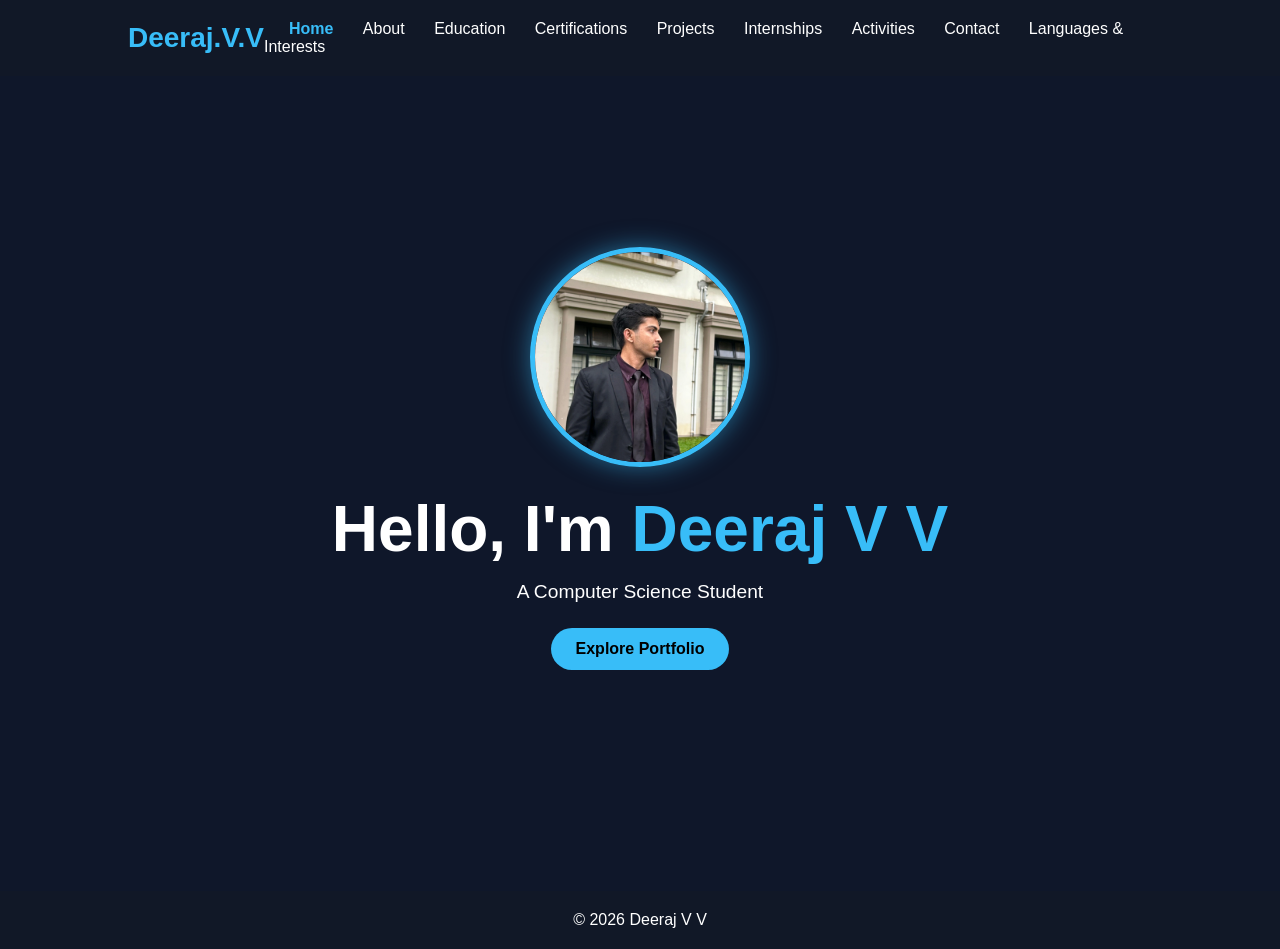
<file: index.html>
<!DOCTYPE html>
<html>
<head>
<title>Deeraj V V</title>
<link rel="stylesheet" href="style.css">
</head>
<body>

<header>
<div class="logo">Deeraj.V.V</div>

<nav>
<a href="index.html" class="active">Home</a>
<a href="about.html">About</a>
<a href="Education.html">Education</a>
<a href="certifications.html">Certifications</a>
<a href="projects.html">Projects</a>
<a href="Internships.html">Internships</a>
<a href="activities.html">Activities</a>
<a href="contact.html">Contact</a>
<a href="landi.html">Languages & Interests</a>

</nav>
</header>

<section class="hero">
<img src="IMG_20250721_210934_439.webp" alt="Deeraj V V" class="profile-pic">

<h1>Hello, I'm <span>Deeraj V V</span></h1>

<p>
A Computer Science Student
</p>


<a href="about.html" class="btn">Explore Portfolio</a>

</section>

<footer>
© 2026 Deeraj V V
</footer>

</body>
</html>
</file>
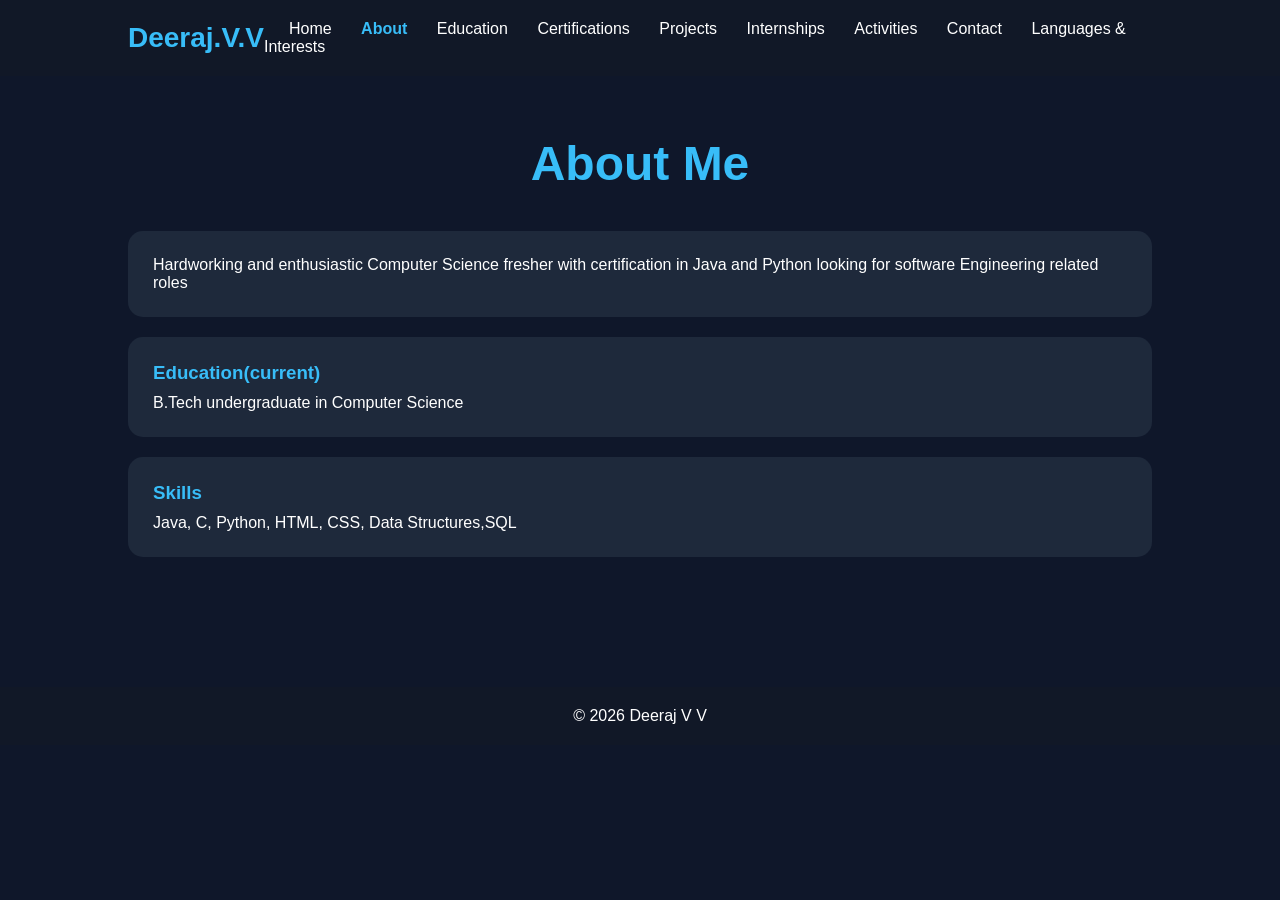
<file: about.html>
<!DOCTYPE html>
<html>
<head>
<title>About Me</title>
<link rel="stylesheet" href="style.css">
</head>
<body>

<header>
<div class="logo">Deeraj.V.V</div>

<nav>
<a href="index.html">Home</a>
<a href="about.html" class="active">About</a>
<a href="Education.html">Education</a>
<a href="certifications.html">Certifications</a>
<a href="projects.html">Projects</a>
<a href="Internships.html">Internships</a>
<a href="activities.html">Activities</a>
<a href="contact.html">Contact</a>
<a href="landi.html">Languages & Interests</a>

</nav>
</header>

<div class="container">

<h1 class="page-title">About Me</h1>

<div class="card">
<p>
Hardworking and enthusiastic Computer Science fresher with certification in Java and Python looking for software
Engineering related roles
</p>
</div>

<div class="card">
<h3>Education(current)</h3>
<p>B.Tech undergraduate in Computer Science</p>
</div>

<div class="card">
<h3>Skills</h3>
<p>Java, C, Python, HTML, CSS, Data Structures,SQL</p>
</div>

</div>

<footer>
© 2026 Deeraj V V
</footer>

</body>
</html>
</file>
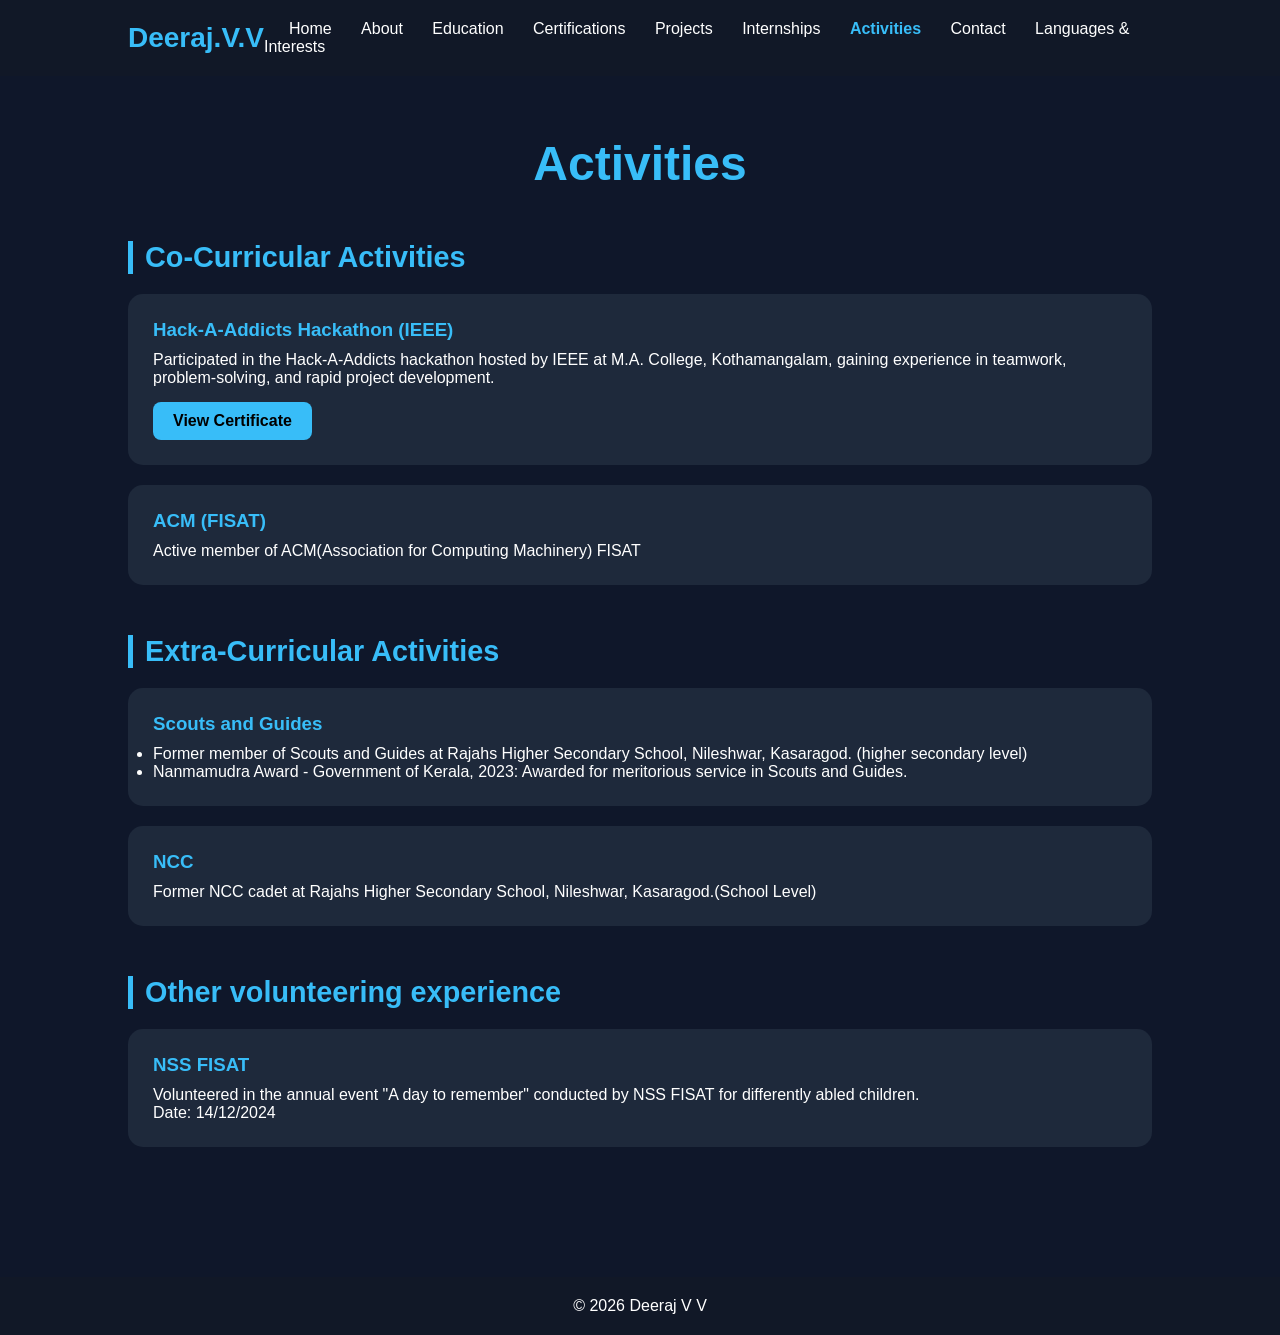
<file: activities.html>
<!DOCTYPE html>
<html>
<head>
    <title>Activities</title>
    <link rel="stylesheet" href="style.css">
</head>
<body>

<header>
    <div class="logo">Deeraj.V.V</div>

    <nav>
        <a href="index.html">Home</a>
        <a href="about.html">About</a>
        <a href="Education.html">Education</a>
        <a href="certifications.html">Certifications</a>
        <a href="projects.html">Projects</a>
        <a href="Internships.html">Internships</a>
        <a href="activities.html" class="active">Activities</a>
        <a href="contact.html">Contact</a>
        <a href="landi.html">Languages & Interests</a>

    </nav>
</header>

<div class="container">

    <h1 class="page-title">Activities</h1>

    <!-- Co-Curricular -->

    <h2 class="section-heading">Co-Curricular Activities</h2>

    <div class="card">
        <h3> Hack-A-Addicts Hackathon (IEEE)</h3>
        <p>
            Participated in the Hack-A-Addicts hackathon hosted by
IEEE at M.A. College, Kothamangalam, gaining experience in teamwork, problem-solving, and rapid
project development.
        </p>

        <a href="hack.pdf"
           target="_blank"
           class="cert-btn">
           View Certificate
        </a>
    </div>

    <div class="card">
        <h3>ACM (FISAT)</h3>
        <p>
            Active member of ACM(Association for Computing Machinery) FISAT
        </p>

    
    </div>


    <!-- Extra-Curricular -->

    <h2 class="section-heading">Extra-Curricular Activities</h2>

    <div class="card">
        <h3>Scouts and Guides</h3>
        <p>
            <ul>
                <li>
                    Former member of Scouts and Guides at Rajahs Higher Secondary School, Nileshwar, Kasaragod.
            (higher secondary level)
                </li>
                <li>
                    Nanmamudra Award - Government of Kerala, 2023: Awarded for meritorious service in Scouts and Guides.
                </li>
            </ul>
            
        </p>
    </div>

    <div class="card">
        <h3>NCC</h3>
        <p>
            Former NCC cadet at Rajahs Higher Secondary School, Nileshwar, Kasaragod.(School Level)
            
            
        </p>
    </div>


    <!-- Volunteering -->

    <h2 class="section-heading">
        Other volunteering experience
    </h2>

    <div class="card">
        <h3>NSS FISAT</h3>
        <p>
            Volunteered in the annual event "A day to remember" conducted by NSS FISAT for differently abled children.<br>
            Date: 14/12/2024
        </p>
    </div>


</div>

<footer>
    © 2026 Deeraj V V
</footer>

</body>
</html>
</file>
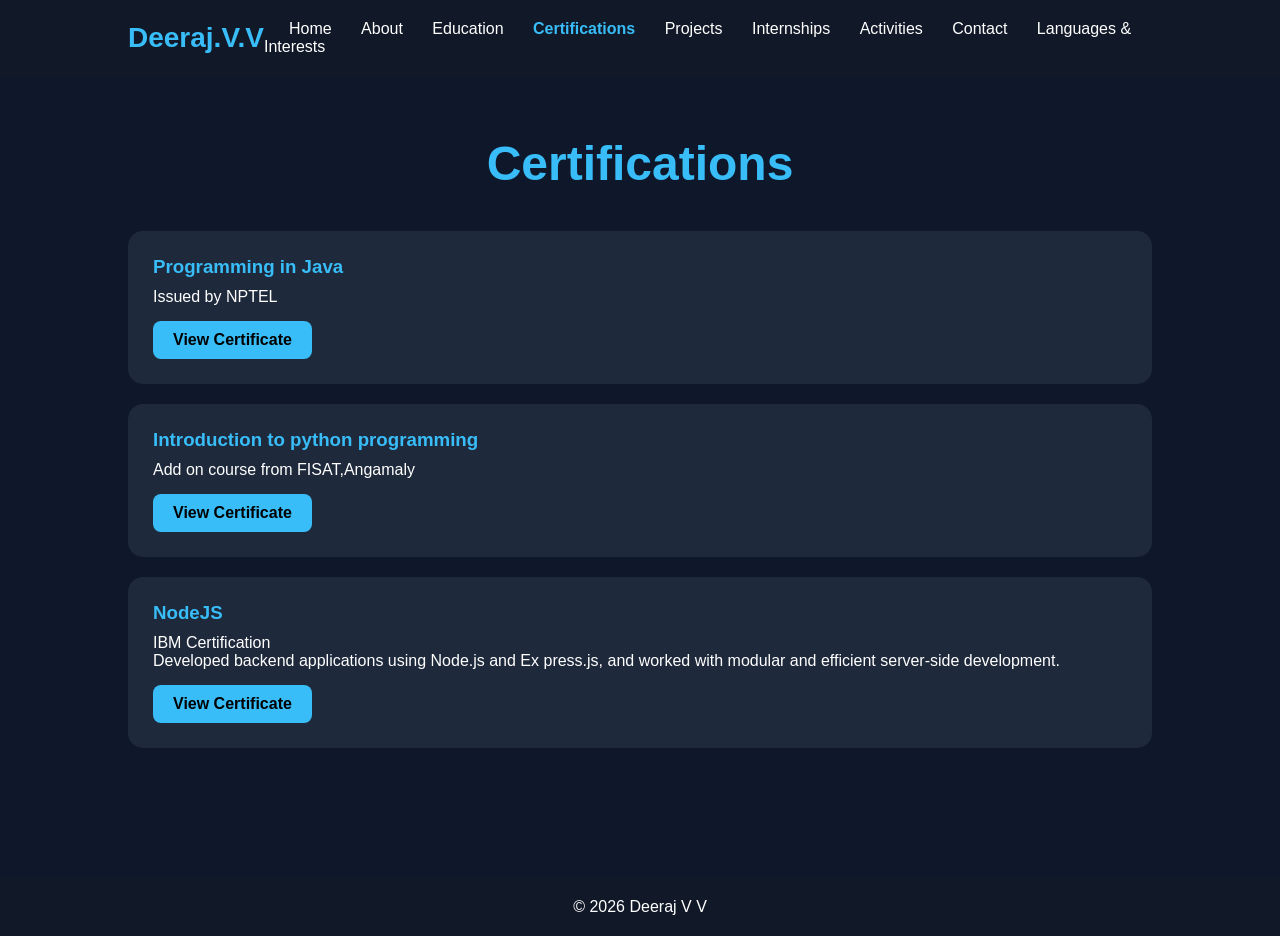
<file: certifications.html>
<!DOCTYPE html>
<html>
<head>
    <title>Certifications</title>
    <link rel="stylesheet" href="style.css">
</head>
<body>

<header>
    <div class="logo">Deeraj.V.V</div>

    <nav>
        <a href="index.html">Home</a>
        <a href="about.html">About</a>
        <a href="Education.html">Education</a>
        <a href="certifications.html" class="active">Certifications</a>
        <a href="projects.html">Projects</a>
        <a href="Internships.html">Internships</a>
        <a href="activities.html">Activities</a>
        <a href="contact.html">Contact</a>
        <a href="landi.html">Languages & Interests</a>
    </nav>
</header>

<div class="container">

    <h1 class="page-title">Certifications</h1>

      <div class="card">
        <h3>Programming in Java</h3>
        <p>Issued by NPTEL</p>
        <a href="Java.pdf"
           target="_blank"
           class="cert-btn">
           View Certificate
        </a>
    </div>

    <div class="card">
        <h3>Introduction to python programming</h3>
        <p>Add on course from FISAT,Angamaly</p>
        <a href="python.pdf"
           target="_blank"
           class="cert-btn">
           View Certificate
        </a>
    </div>
    <div class="card">
        <h3>NodeJS</h3>
        <p>IBM Certification<br>Developed backend applications using Node.js and Ex
press.js, and worked with modular and efficient server-side development.</p>
        <a href="node.pdf"
           target="_blank"
           class="cert-btn">
           View Certificate
        </a>
    </div>
   
   

</div>

<footer>
    © 2026 Deeraj V V
</footer>

</body>
</html>
</file>
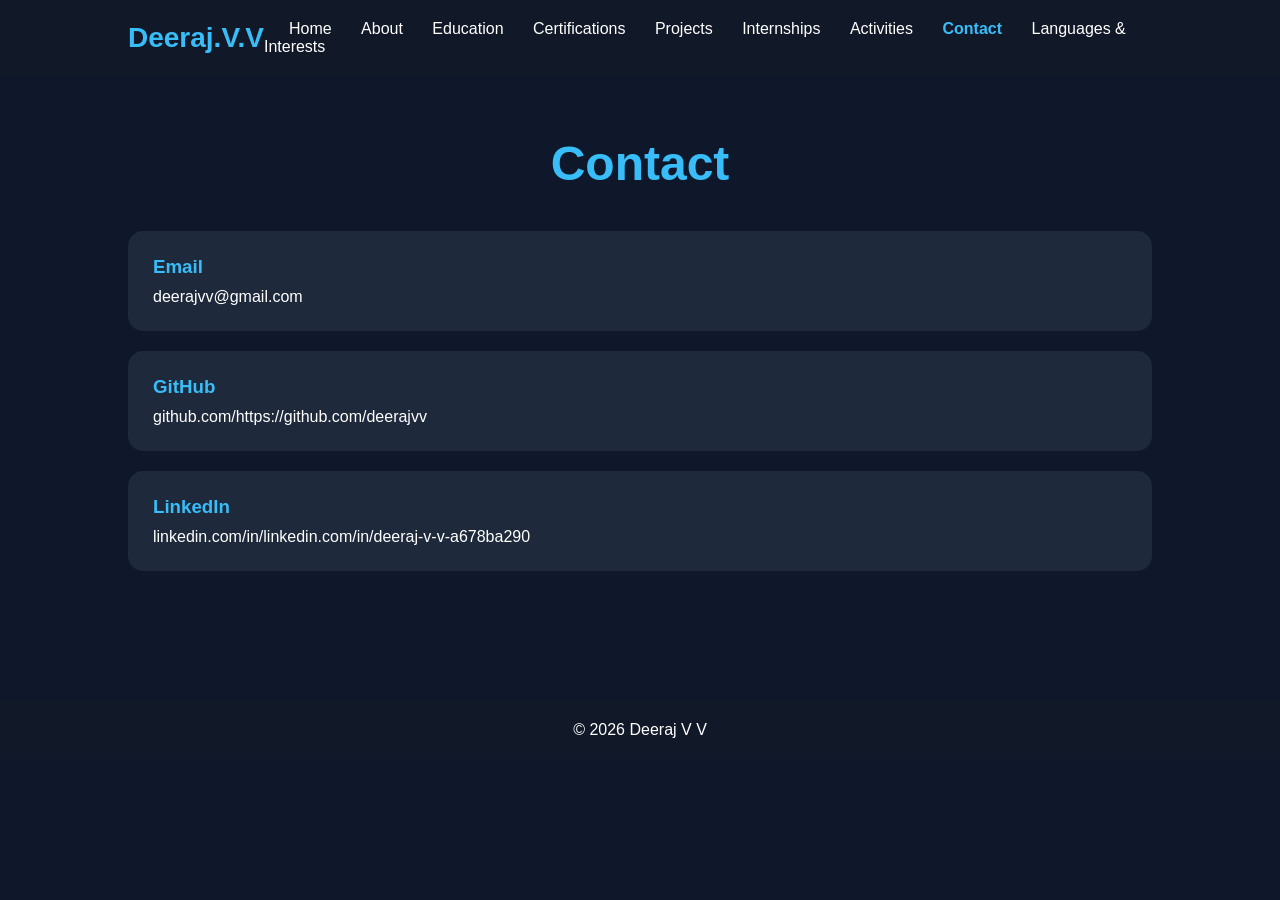
<file: contact.html>
<!DOCTYPE html>
<html>
<head>
<title>Contact</title>
<link rel="stylesheet" href="style.css">
</head>
<body>

<header>
<div class="logo">Deeraj.V.V</div>

<nav>
<a href="index.html">Home</a>
<a href="about.html">About</a>
<a href="Education.html">Education</a>
<a href="certifications.html">Certifications</a>
<a href="projects.html">Projects</a>
<a href="Internships.html">Internships</a>
<a href="activities.html">Activities</a>
<a href="contact.html" class="active">Contact</a>
<a href="landi.html">Languages & Interests</a>

</nav>
</header>

<div class="container">

<h1 class="page-title">Contact</h1>

<div class="card">
<h3>Email</h3>
<p>deerajvv@gmail.com</p>
</div>

<div class="card">
<h3>GitHub</h3>
<p>github.com/https://github.com/deerajvv</p>
</div>

<div class="card">
<h3>LinkedIn</h3>
<p>linkedin.com/in/linkedin.com/in/deeraj-v-v-a678ba290</p>
</div>

</div>

<footer>
© 2026 Deeraj V V
</footer>

</body>
</html>
</file>
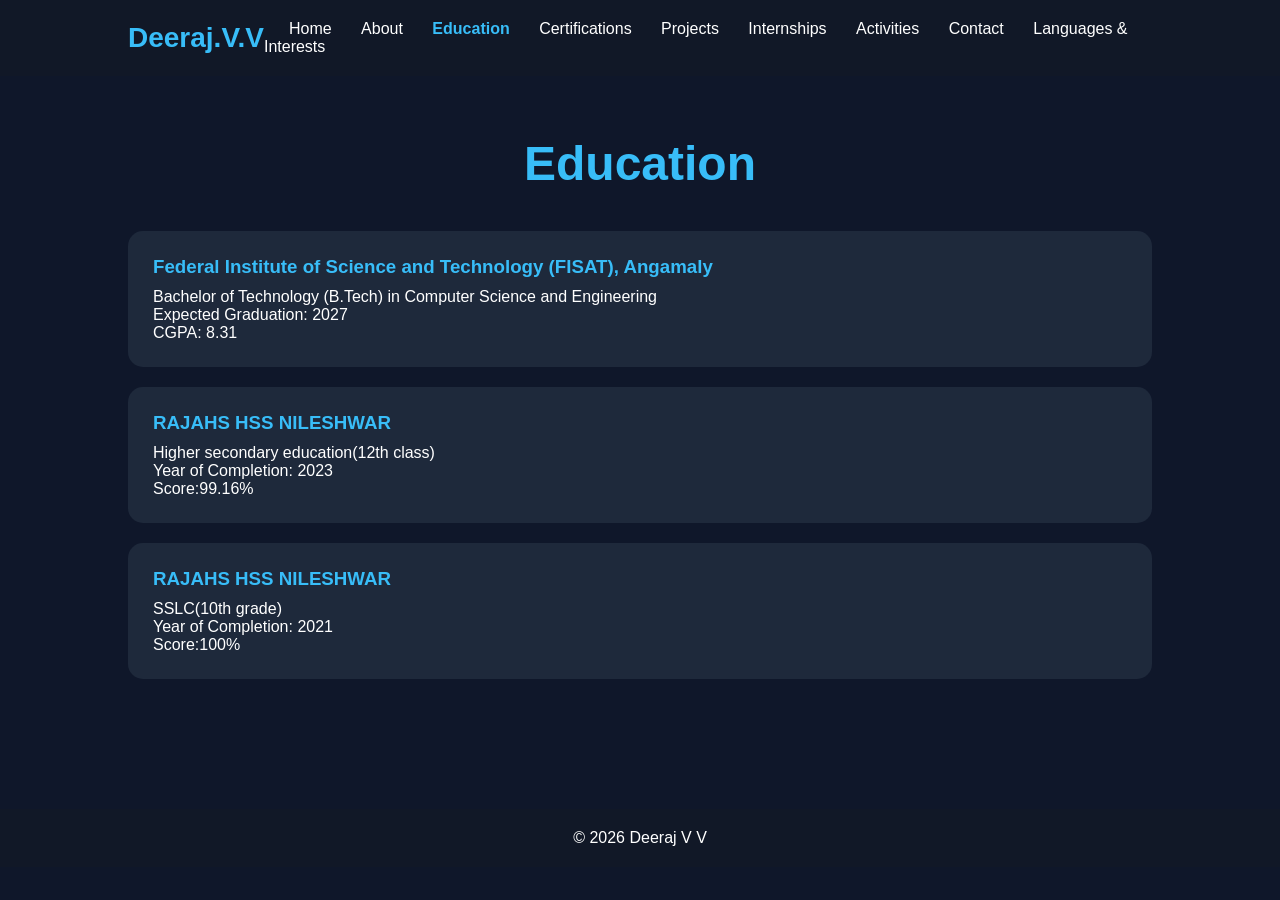
<file: Education.html>
<!DOCTYPE html>
<html>
<head>
<title>Contact</title>
<link rel="stylesheet" href="style.css">
</head>
<body>

<header>
<div class="logo">Deeraj.V.V</div>

<nav>
<a href="index.html">Home</a>
<a href="about.html">About</a>
<a href="Education.html" class="active">Education</a>
<a href="certifications.html">Certifications</a>
<a href="projects.html">Projects</a>
<a href="Internships.html">Internships</a>
<a href="activities.html">Activities</a>
<a href="contact.html">Contact</a>
<a href="landi.html">Languages & Interests</a>

</nav>
</header>

<div class="container">

<h1 class="page-title">Education</h1>

<div class="card">
<h3>Federal Institute of Science and Technology (FISAT), Angamaly</h3>
<p>Bachelor of Technology (B.Tech) in Computer Science and Engineering</p>
<p>Expected Graduation: 2027</p>
<p>CGPA: 8.31</p>

</div>

<div class="card">
<h3>RAJAHS HSS NILESHWAR</h3>
<p>Higher secondary education(12th class)</p>
<p>Year of Completion: 2023</p>
<p>Score:99.16%</p>
</div>

<div class="card">
<h3>RAJAHS HSS NILESHWAR</h3>
<p>SSLC(10th grade)</p>
<p>Year of Completion: 2021</p>
<p>Score:100%</p>

</div>

</div>

<footer>
© 2026 Deeraj V V
</footer>

</body>
</html>
</file>
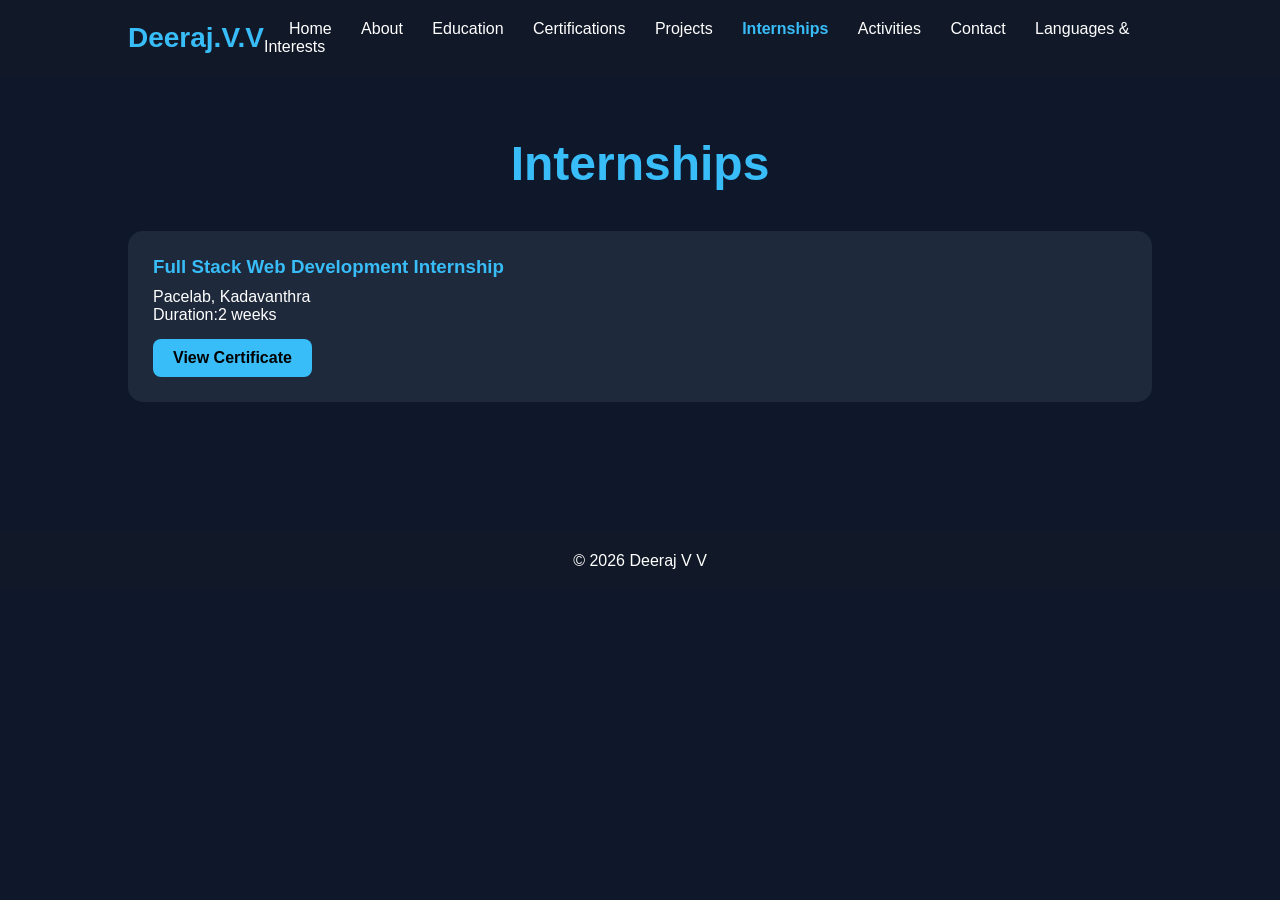
<file: Internships.html>
<!DOCTYPE html>
<html>
<head>
    <title>Certifications</title>
    <link rel="stylesheet" href="style.css">
</head>
<body>

<header>
    <div class="logo">Deeraj.V.V</div>

    <nav>
        <a href="index.html">Home</a>
        <a href="about.html">About</a>
        <a href="Education.html">Education</a>
        <a href="certifications.html">Certifications</a>
        <a href="projects.html">Projects</a>
        <a href="Internships.html" class="active">Internships</a>
        <a href="activities.html">Activities</a>
        <a href="contact.html">Contact</a>
        <a href="landi.html">Languages & Interests</a>
    </nav>
</header>

<div class="container">

    <h1 class="page-title">Internships</h1>

      <div class="card">
        <h3>Full Stack Web Development Internship</h3>
        <p>Pacelab, Kadavanthra</p>
        <p>Duration:2 weeks</p>

        <a href="pacelab.pdf"
           target="_blank"
           class="cert-btn">
           View Certificate
        </a>
    </div>

    

   
   

</div>

<footer>
    © 2026 Deeraj V V
</footer>

</body>
</html>
</file>
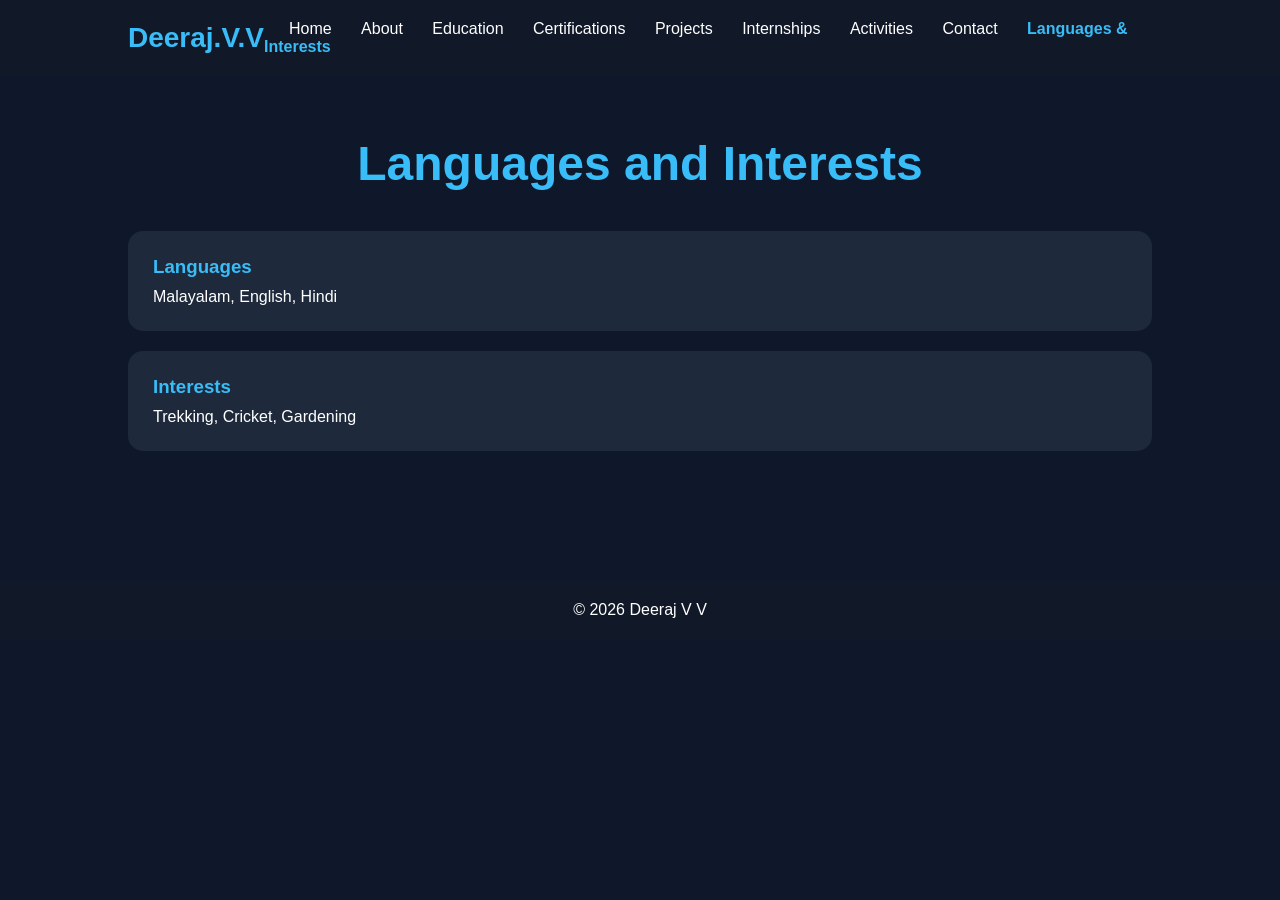
<file: landi.html>
<!DOCTYPE html>
<html>
<head>
<title>Languages & Interests</title>
<link rel="stylesheet" href="style.css">
</head>
<body>

<header>
<div class="logo">Deeraj.V.V</div>

<nav>
<a href="index.html">Home</a>
<a href="about.html">About</a>
<a href="Education.html">Education</a>
<a href="certifications.html">Certifications</a>
<a href="projects.html">Projects</a>
<a href="Internships.html">Internships</a>
<a href="activities.html">Activities</a>
<a href="contact.html">Contact</a>
<a href="landi.html" class="active">Languages & Interests</a>

</nav>
</header>

<div class="container">

<h1 class="page-title">Languages and Interests</h1>

<div class="card">
<h3>Languages</h3>
<p> Malayalam, English, Hindi</p>
</div>

<div class="card">
<h3>Interests</h3>
<p>Trekking, Cricket, Gardening</p>
</div>



</div>

<footer>
© 2026 Deeraj V V
</footer>

</body>
</html>
</file>
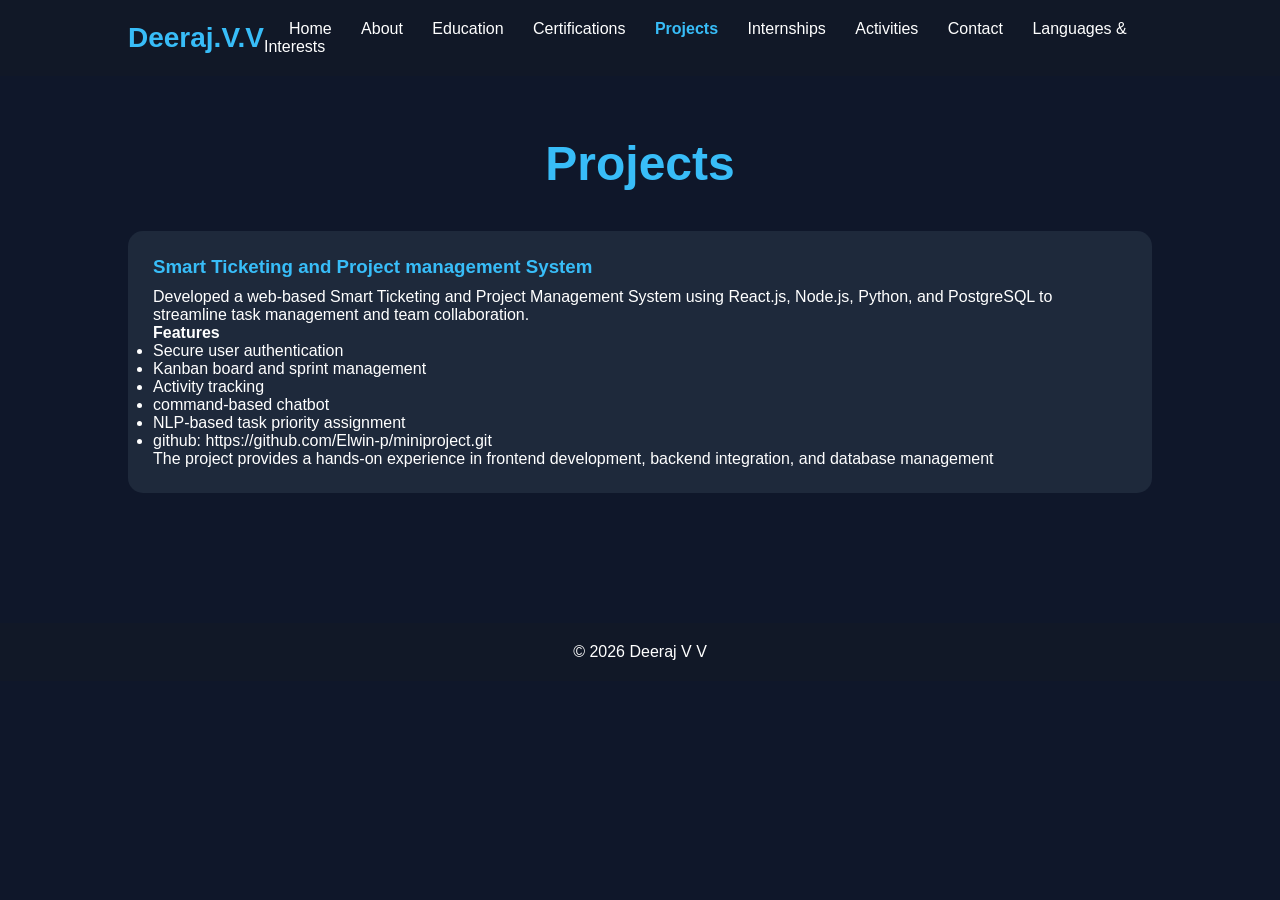
<file: projects.html>
<!DOCTYPE html>
<html>
<head>
<title>Projects</title>
<link rel="stylesheet" href="style.css">
</head>
<body>

<header>
<div class="logo">Deeraj.V.V</div>

<nav>
<a href="index.html">Home</a>
<a href="about.html">About</a>
<a href="Education.html">Education</a>
<a href="certifications.html">Certifications</a>
<a href="projects.html" class="active">Projects</a>
<a href="Internships.html">Internships</a>
<a href="activities.html">Activities</a>
<a href="contact.html">Contact</a>
<a href="landi.html">Languages & Interests</a>

</nav>
</header>

<div class="container">

<h1 class="page-title">Projects</h1>

<div class="card">
<h3>Smart Ticketing and Project management System</h3>
<p>Developed a web-based Smart Ticketing and Project Management System using React.js, Node.js,
Python, and PostgreSQL to streamline task management and team collaboration.<br>
<h4>Features</h4>
<ul>
<li>Secure user authentication</li>
<li>Kanban board and sprint management</li>
<li>Activity tracking</li>
<li>command-based chatbot</li>
<li>NLP-based task priority assignment</li>
 <li>github: https://github.com/Elwin-p/miniproject.git</li>
</ul>

The project provides a hands-on experience in frontend development, backend integration, and database management</p>
</div>



</div>

<footer>
© 2026 Deeraj V V
</footer>

</body>
</html>
</file>
<file: style.css>
*{
    margin:0;
    padding:0;
    box-sizing:border-box;
    font-family:'Segoe UI',sans-serif;
}
.cert-btn{
    display:inline-block;
    margin-top:15px;
    padding:10px 20px;
    background:#38bdf8;
    color:black;
    text-decoration:none;
    border-radius:8px;
    font-weight:bold;
    transition:0.3s;
}

.cert-btn:hover{
    transform:translateY(-2px);
}

.profile-pic{
    width:220px;
    height:220px;
    border-radius:50%;
    object-fit:cover;
    border:5px solid #38bdf8;
    margin-bottom:25px;
    box-shadow:0 0 25px rgba(56,189,248,0.5);
    transition:0.3s;
}

.profile-pic:hover{
    transform:scale(1.05);
}
body{
    background:#0f172a;
    color:white;
}

header{
    background:#111827;
    padding:20px 10%;
    display:flex;
    justify-content:space-between;
    align-items:center;
    position:sticky;
    top:0;
}

.logo{
    font-size:28px;
    font-weight:bold;
    color:#38bdf8;
}

nav a{
    color:white;
    text-decoration:none;
    margin-left:25px;
    transition:0.3s;
}

nav a:hover{
    color:#38bdf8;
}

.hero{
    height:85vh;
    display:flex;
    flex-direction:column;
    justify-content:center;
    align-items:center;
    text-align:center;
    padding:20px;
}

.hero h1{
    font-size:4rem;
    margin-bottom:15px;
}

.hero span{
    color:#38bdf8;
}

.hero p{
    font-size:1.2rem;
    max-width:700px;
}

.btn{
    margin-top:25px;
    padding:12px 25px;
    border-radius:30px;
    background:#38bdf8;
    color:black;
    text-decoration:none;
    font-weight:bold;
}

.container{
    width:80%;
    margin:auto;
    padding:60px 0;
}

.page-title{
    text-align:center;
    margin-bottom:40px;
    font-size:3rem;
    color:#38bdf8;
}

.card{
    background:#1e293b;
    padding:25px;
    margin-bottom:20px;
    border-radius:15px;
    transition:0.3s;
}

.card:hover{
    transform:translateY(-5px);
}

.card h3{
    color:#38bdf8;
    margin-bottom:10px;
}

footer{
    text-align:center;
    padding:20px;
    background:#111827;
    margin-top:50px;
}

.section-heading{
    margin-top:50px;
    margin-bottom:20px;
    color:#38bdf8;
    border-left:5px solid #38bdf8;
    padding-left:12px;
    font-size:1.8rem;
}

.cert-btn{
    display:inline-block;
    margin-top:15px;
    padding:10px 20px;
    background:#38bdf8;
    color:black;
    text-decoration:none;
    border-radius:8px;
    font-weight:bold;
    transition:0.3s;
}

.cert-btn:hover{
    transform:translateY(-3px);
}

nav a{
    color:white;
    text-decoration:none;
    margin-left:25px;
    transition:0.3s;
}

nav a:hover{
    color:#38bdf8;
}

/* Current page */
nav a.active{
    color:#38bdf8;
    font-weight:bold;
}
</file>
